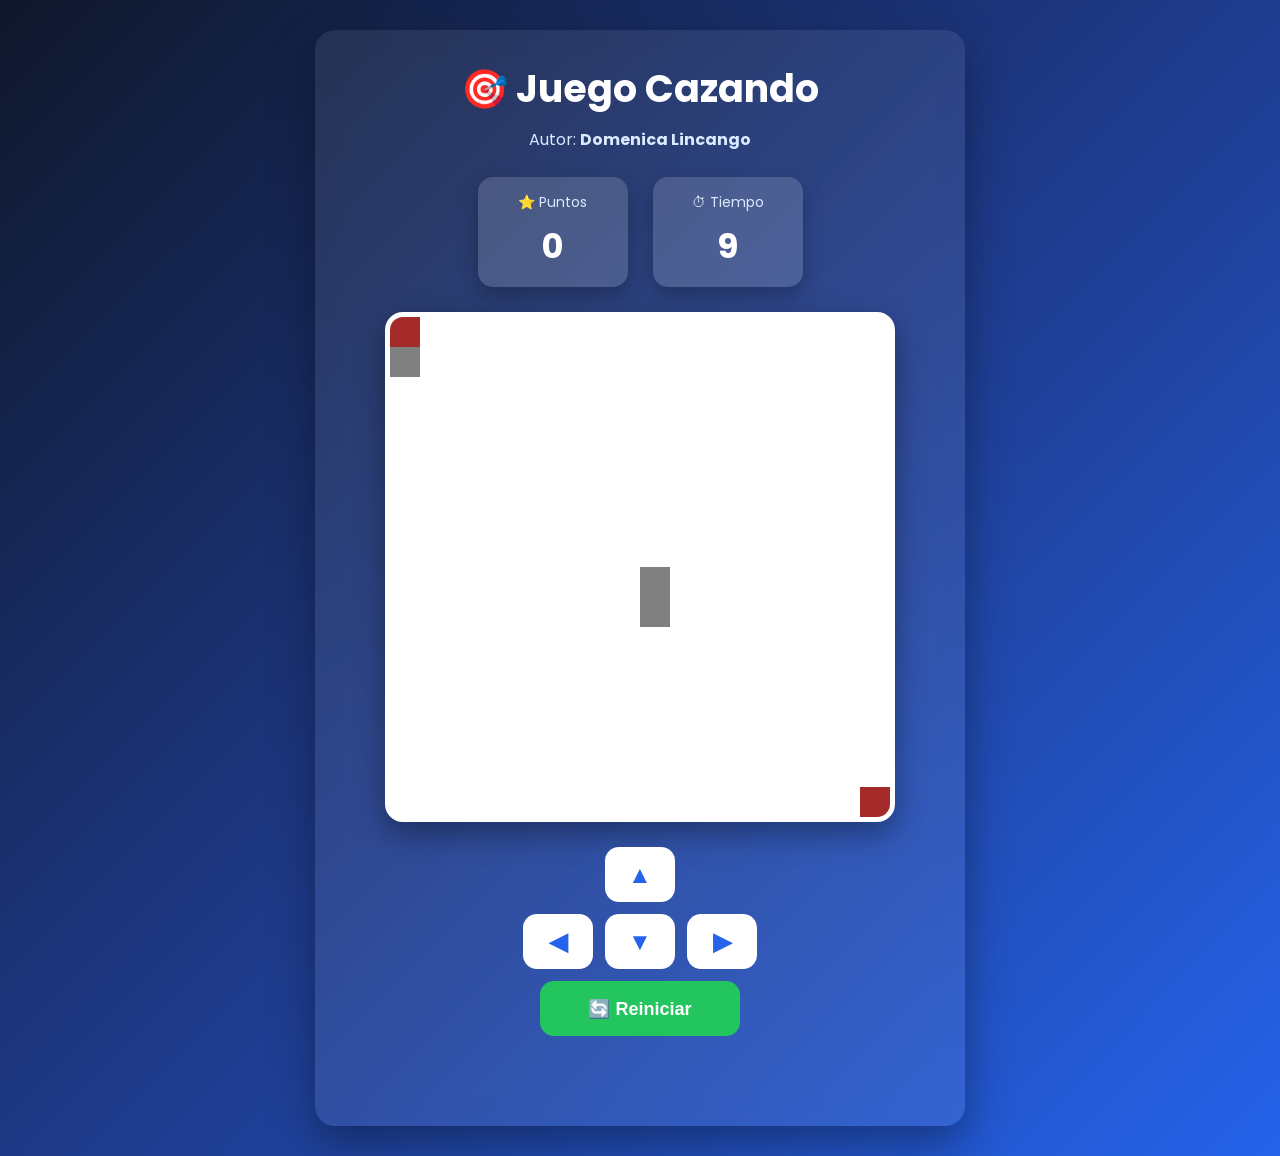
<file: index.html>
<!DOCTYPE html>
<html lang="es">
<head>
    <meta charset="UTF-8">
    <title>Juego Cazando</title>

    <link rel="stylesheet" href="cazando.css">

    <link rel="preconnect" href="https://fonts.googleapis.com">
    <link rel="preconnect" href="https://fonts.gstatic.com" crossorigin>
    <link href="https://fonts.googleapis.com/css2?family=Poppins:wght@300;400;600;700&display=swap" rel="stylesheet">

    <script src="utils.js"></script>
</head>

<body onload="iniciarJuego();">

<div class="contenedor">

    <header class="cabecera">
        <h1>🎯 Juego Cazando</h1>
        <p>Autor: <strong>Domenica Lincango</strong></p>
    </header>

    <div class="panel">

        <div class="tarjeta">
            <span class="titulo">⭐ Puntos</span>
            <span id="puntos">0</span>
        </div>

        <div class="tarjeta">
            <span class="titulo">⏱ Tiempo</span>
            <span id="tiempo">10</span>
        </div>

    </div>

    <div class="zonaJuego">
        <canvas id="areaJuego" width="500" height="500"></canvas>
    </div>

    <div class="controles">

        <button onclick="moverArriba()">▲</button>

        <div class="fila">
            <button onclick="moverIzquierda()">◀</button>
            <button onclick="moverAbajo()">▼</button>
            <button onclick="moverDerecha()">▶</button>
        </div>

        <button class="reiniciar" onclick="reiniciar()">
            🔄 Reiniciar
        </button>

    </div>

    <p id="mensaje"></p>

</div>

<script src="cazando.js"></script>

</body>
</html>
</file>
<file: cazando.css>
*{
    margin:0;
    padding:0;
    box-sizing:border-box;
}

body{

    font-family:'Poppins',sans-serif;

    background:linear-gradient(135deg,#0f172a,#1e3a8a,#2563eb);

    min-height:100vh;

    display:flex;
    justify-content:center;
    align-items:center;

    color:white;

    padding:30px;
}

.contenedor{

    width:650px;

    background:rgba(255,255,255,.08);

    backdrop-filter:blur(12px);

    border-radius:20px;

    padding:30px;

    box-shadow:0 20px 45px rgba(0,0,0,.35);

    text-align:center;
}

.cabecera h1{

    font-size:38px;

    margin-bottom:10px;

    font-weight:700;
}

.cabecera p{

    color:#dbeafe;

    margin-bottom:25px;
}

.panel{

    display:flex;

    justify-content:center;

    gap:25px;

    margin-bottom:25px;
}

.tarjeta{

    width:150px;

    background:rgba(255,255,255,.15);

    border-radius:15px;

    padding:15px;

    box-shadow:0 8px 20px rgba(0,0,0,.25);

    transition:.3s;
}

.tarjeta:hover{

    transform:translateY(-5px);
}

.titulo{

    display:block;

    font-size:14px;

    margin-bottom:8px;

    color:#dbeafe;
}

#puntos,
#tiempo{

    font-size:34px;

    font-weight:bold;

    color:#fff;
}

.zonaJuego{

    display:flex;

    justify-content:center;

    margin-bottom:25px;
}

canvas{

    background:#ffffff;

    border-radius:18px;

    border:5px solid white;

    box-shadow:0 12px 30px rgba(0,0,0,.35);
}

.controles{

    display:flex;

    flex-direction:column;

    align-items:center;

    gap:12px;
}

.fila{

    display:flex;

    gap:12px;
}

button{

    width:70px;

    height:55px;

    border:none;

    border-radius:14px;

    font-size:24px;

    cursor:pointer;

    background:white;

    color:#2563eb;

    font-weight:bold;

    transition:.25s;
}

button:hover{

    transform:scale(1.08);

    background:#2563eb;

    color:white;
}

button:active{

    transform:scale(.96);
}

.reiniciar{

    width:200px;

    font-size:18px;

    background:#22c55e;

    color:white;
}

.reiniciar:hover{

    background:#16a34a;
}

#mensaje{

    margin-top:25px;

    font-size:22px;

    font-weight:700;

    color:#facc15;

    min-height:35px;
}

@media(max-width:700px){

    .contenedor{

        width:95%;
    }

    canvas{

        width:100%;
        height:auto;
    }

    .panel{

        flex-direction:column;

        align-items:center;
    }
}
</file>
